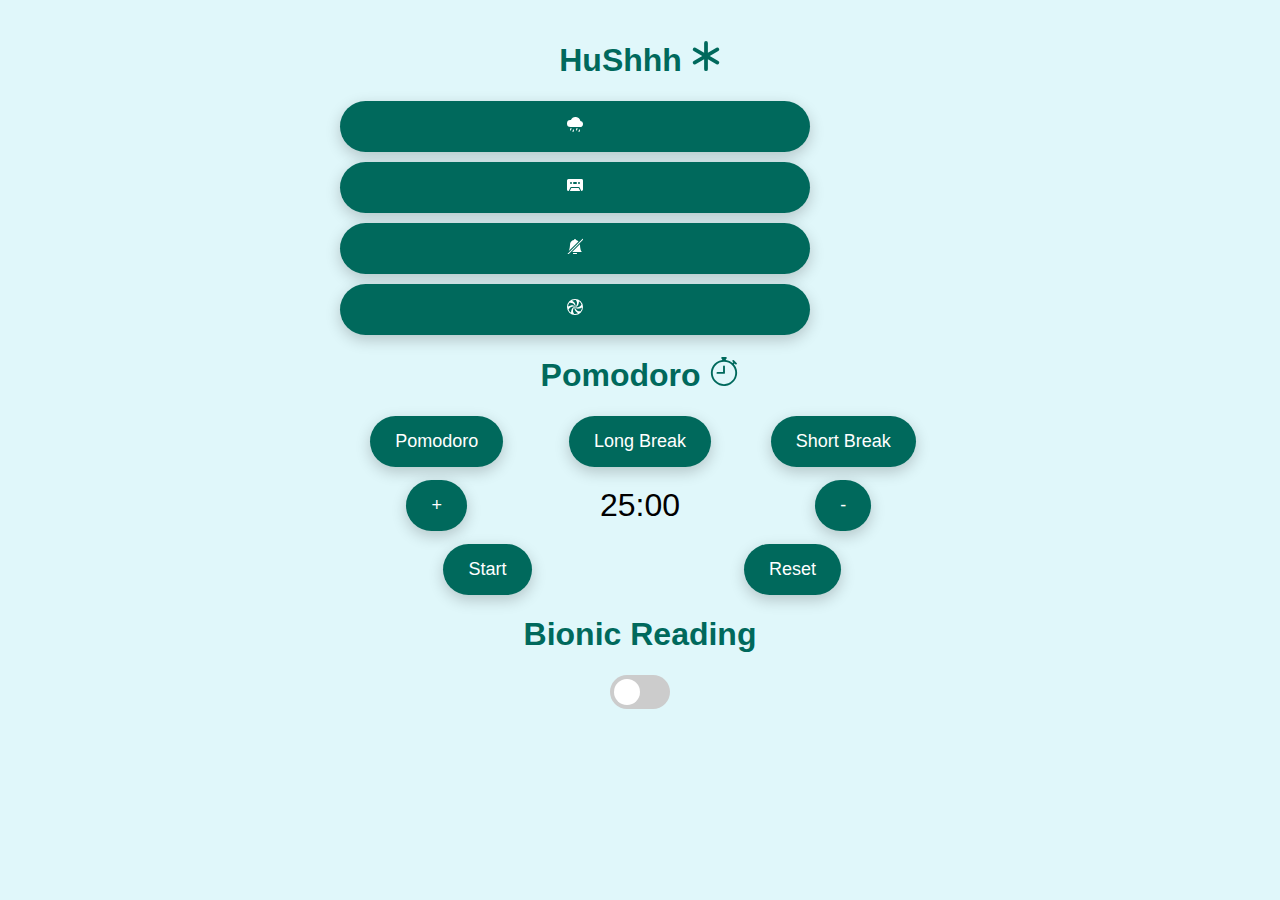
<file: popup.html>
<!DOCTYPE html>
<html>
  <head>
    <title>HuShhh </title>
    <link rel="stylesheet" href="popup.css" />
  </head>
  <body>
    <div class="container">
      
      <h1>HuShhh 
        <svg xmlns="http://www.w3.org/2000/svg" width="30" height="30" fill="currentColor" class="bi bi-asterisk" viewBox="0 0 16 16">
            <path d="M8 0a1 1 0 0 1 1 1v5.268l4.562-2.634a1 1 0 1 1 1 1.732L10 8l4.562 2.634a1 1 0 1 1-1 1.732L9 9.732V15a1 1 0 1 1-2 0V9.732l-4.562 2.634a1 1 0 1 1-1-1.732L6 8 1.438 5.366a1 1 0 0 1 1-1.732L7 6.268V1a1 1 0 0 1 1-1"/>
          </svg>
      </h1>
      <div class="button-container">
        <button id="sound1">
            <svg xmlns="http://www.w3.org/2000/svg" width="16" height="16" fill="currentColor" class="bi bi-cloud-drizzle-fill" viewBox="0 0 16 16">
                <path d="M4.158 12.025a.5.5 0 0 1 .316.633l-.5 1.5a.5.5 0 0 1-.948-.316l.5-1.5a.5.5 0 0 1 .632-.317m6 0a.5.5 0 0 1 .316.633l-.5 1.5a.5.5 0 0 1-.948-.316l.5-1.5a.5.5 0 0 1 .632-.317m-3.5 1.5a.5.5 0 0 1 .316.633l-.5 1.5a.5.5 0 0 1-.948-.316l.5-1.5a.5.5 0 0 1 .632-.317m6 0a.5.5 0 0 1 .316.633l-.5 1.5a.5.5 0 1 1-.948-.316l.5-1.5a.5.5 0 0 1 .632-.317m.747-8.498a5.001 5.001 0 0 0-9.499-1.004A3.5 3.5 0 1 0 3.5 11H13a3 3 0 0 0 .405-5.973"/>
              </svg>
        </button>
        <button id="sound2">
            <svg xmlns="http://www.w3.org/2000/svg" width="16" height="16" fill="currentColor" class="bi bi-cassette-fill" viewBox="0 0 16 16">
                <path d="M1.5 2A1.5 1.5 0 0 0 0 3.5v9A1.5 1.5 0 0 0 1.5 14h.191l1.862-3.724A.5.5 0 0 1 4 10h8a.5.5 0 0 1 .447.276L14.31 14h.191a1.5 1.5 0 0 0 1.5-1.5v-9A1.5 1.5 0 0 0 14.5 2zM4 7a1 1 0 1 1 0-2 1 1 0 0 1 0 2m8 0a1 1 0 1 1 0-2 1 1 0 0 1 0 2M6 6a1 1 0 0 1 1-1h2a1 1 0 0 1 0 2H7a1 1 0 0 1-1-1"/>
                <path d="m13.191 14-1.5-3H4.309l-1.5 3z"/>
              </svg>
        </button>
        <button id="sound3">
            <svg xmlns="http://www.w3.org/2000/svg" width="16" height="16" fill="currentColor" class="bi bi-bell-slash-fill" viewBox="0 0 16 16">
                <path d="M5.164 14H15c-1.5-1-2-5.902-2-7q0-.396-.06-.776zm6.288-10.617A5 5 0 0 0 8.995 2.1a1 1 0 1 0-1.99 0A5 5 0 0 0 3 7c0 .898-.335 4.342-1.278 6.113zM10 15a2 2 0 1 1-4 0zm-9.375.625a.53.53 0 0 0 .75.75l14.75-14.75a.53.53 0 0 0-.75-.75z"/>
              </svg>
        </button>
        <button id="sound4">
            <svg xmlns="http://www.w3.org/2000/svg" width="16" height="16" fill="currentColor" class="bi bi-hypnotize" viewBox="0 0 16 16">
                <path d="m7.949 7.998.006-.003.003.009zm.025-.028v-.03l.018.01zm0 .015.04-.022.01.006v.04l-.029.016-.021-.012zm.049.057v-.014l-.008.01zm-.05-.008h.006l-.006.004z"/>
                <path fill-rule="evenodd" d="M8 0a8 8 0 1 0 0 16A8 8 0 0 0 8 0M4.965 1.69a6.97 6.97 0 0 1 3.861-.642c.722.767 1.177 1.887 1.177 3.135 0 1.656-.802 3.088-1.965 3.766 1.263.24 2.655-.815 3.406-2.742.38-.975.537-2.023.492-2.996a7.03 7.03 0 0 1 2.488 3.003c-.303 1.01-1.046 1.966-2.128 2.59-1.44.832-3.09.85-4.26.173l.008.021.012-.006-.01.01c.42 1.218 2.032 1.9 4.08 1.586a7.4 7.4 0 0 0 2.856-1.081 6.96 6.96 0 0 1-1.358 3.662c-1.03.248-2.235.084-3.322-.544-1.433-.827-2.272-2.236-2.279-3.58l-.012-.003c-.845.972-.63 2.71.666 4.327a7.4 7.4 0 0 0 2.37 1.935 6.97 6.97 0 0 1-3.86.65c-.727-.767-1.186-1.892-1.186-3.146 0-1.658.804-3.091 1.969-3.768l-.002-.007c-1.266-.25-2.666.805-3.42 2.74a7.4 7.4 0 0 0-.49 3.012 7.03 7.03 0 0 1-2.49-3.018C1.87 9.757 2.613 8.8 3.696 8.174c1.438-.83 3.084-.85 4.253-.176l.005-.006C7.538 6.77 5.924 6.085 3.872 6.4c-1.04.16-2.03.55-2.853 1.08a6.96 6.96 0 0 1 1.372-3.667l-.002.003c1.025-.243 2.224-.078 3.306.547 1.43.826 2.269 2.23 2.28 3.573L8 7.941c.837-.974.62-2.706-.673-4.319a7.4 7.4 0 0 0-2.362-1.931Z"/>
              </svg>
        </button>
      </div>

      <div class="pomodoro">
        <h1>Pomodoro 
            <svg xmlns="http://www.w3.org/2000/svg" width="30" height="30" fill="currentColor" class="bi bi-stopwatch" viewBox="0 0 16 16">
            <path d="M8.5 5.6a.5.5 0 1 0-1 0v2.9h-3a.5.5 0 0 0 0 1H8a.5.5 0 0 0 .5-.5z"/>
            <path d="M6.5 1A.5.5 0 0 1 7 .5h2a.5.5 0 0 1 0 1v.57c1.36.196 2.594.78 3.584 1.64l.012-.013.354-.354-.354-.353a.5.5 0 0 1 .707-.708l1.414 1.415a.5.5 0 1 1-.707.707l-.353-.354-.354.354-.013.012A7 7 0 1 1 7 2.071V1.5a.5.5 0 0 1-.5-.5M8 3a6 6 0 1 0 .001 12A6 6 0 0 0 8 3"/>
          </svg>
        </h1>
        <div class="timer-controls">
          <button id="pomodoro-btn">Pomodoro</button>
          <button id="long-break-btn">Long Break</button>
          <button id="short-break-btn">Short Break</button>
        </div>
        <div class="timer-controls">
          <button id="increase-btn">+</button>
          <div id="timer-display">25:00</div>
          <button id="decrease-btn">-</button>
        </div>
        <div class="timer-controls-str">
          <button id="start-btn">Start</button>
          <button id="reset-btn">Reset</button>
        </div>
      </div>

      <div class="bionic-reading">
        <h1>Bionic Reading</h1>
        <label class="switch">
          <input type="checkbox" id="toggle-bold">
          <span class="slider round"></span>
        </label>
      </div>
      

    <script src="popup.js"></script>
    <script src="pomodoro.js"></script>
  </body>
</html>
</file>
<file: popup.css>
body {
  font-family: Arial, sans-serif;
  background-color: #e0f7fa; /* Light blue background */
  margin: 0;
  padding: 0;
}

.container {
  text-align: center;
  padding: 20px;
  max-width: 600px;
  margin: 0 auto;
}

h1 {
  color: #00695c; /* Dark green text */
  text-align: center;
}

.button-container {
  display: flex;
  width: 470px;
  flex-direction: column;
  gap: 10px;
  margin-bottom: 20px;
}

button {
  background-color: #00695c; /* Dark green buttons */
  color: white;
  border: none;
  padding: 15px 25px; /* Increase padding for a larger, more clickable area */
  cursor: pointer;
  border-radius: 50px; /* Larger border radius for a pill-like shape */
  font-size: 18px; /* Slightly larger text */
  transition: all 0.3s ease; /* Smooth transition for hover effects */
  box-shadow: 0 5px 15px rgba(0,0,0,0.2); /* Add a shadow for depth */
}

button:hover {
  background-color: #004d40; /* Darken the button color on hover */
  box-shadow: 0 5px 15px rgba(0,0,0,0.4); /* Increase the shadow size on hover */
}


.pomodoro {
  text-align: center;
  margin-bottom: 20px;
}

#timer-display {
  font-size: 2em;
  margin: 20px 0;
}

.timer-controls {
  display: grid;
  grid-template-columns: repeat(3, 1fr);
  gap: 10px;
  justify-items: center;
  align-items: center;
}

.timer-controls-str{
  display: grid;
  grid-template-columns: repeat(2, 1fr);
  gap: 10px;
  justify-items: center;
  align-items: center;
}

.bionic-reading {
  text-align: center;
}

label {
  font-size: 16px;
  cursor: pointer;
}

input[type="checkbox"] {
  width: 20px;
  height: 20px;
}

.switch {
  position: relative;
  display: inline-block;
  width: 60px;
  height: 34px;
}

.switch input { 
  opacity: 0;
  width: 0;
  height: 0;
}

.slider {
  position: absolute;
  cursor: pointer;
  top: 0;
  left: 0;
  right: 0;
  bottom: 0;
  background-color: #ccc;
  transition: .4s;
}

.slider:before {
  position: absolute;
  content: "";
  height: 26px;
  width: 26px;
  left: 4px;
  bottom: 4px;
  background-color: white;
  transition: .4s;
}

input:checked + .slider {
  background-color: #00695c; /* Dark green slider when checked */
}

input:checked + .slider:before {
  transform: translateX(26px);
}

.slider.round {
  border-radius: 34px;
}

.slider.round:before {
  border-radius: 50%;
}
</file>
